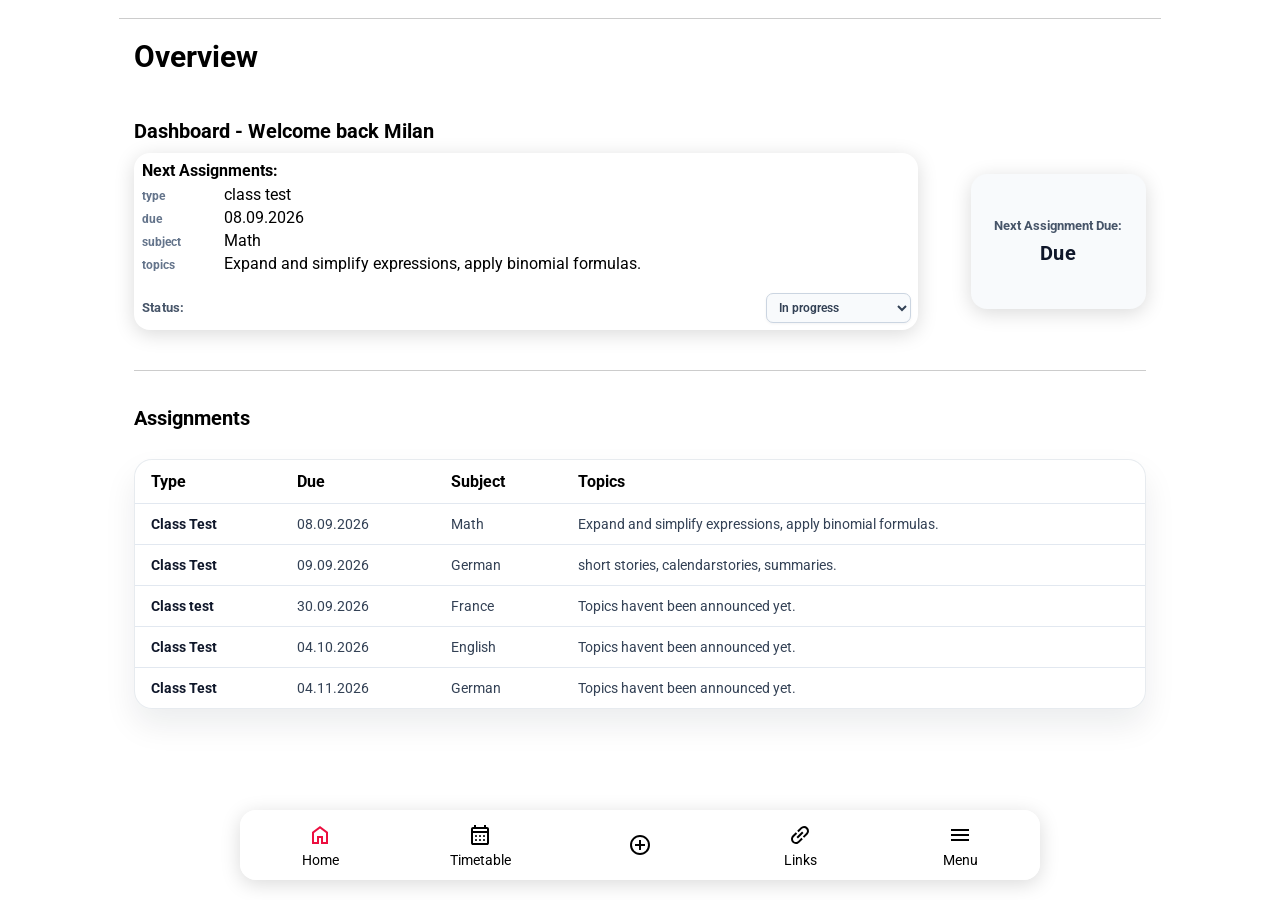
<file: index.html>
<!DOCTYPE html>
<html lang="en">
<head>
    <meta charset="UTF-8">
    <meta name="viewport" content="width=device-width, initial-scale=1.0">
    <title>Document</title>
    <link href="https://fonts.googleapis.com/css2?family=Roboto:ital,wght@0,100..900;1,100..900&display=swap" rel="stylesheet">
    <link rel="stylesheet" href="assets/shared/nav.css">
    <link rel="stylesheet" href="assets/shared/shared.css">
    <link rel="stylesheet" href="assets/css/home.css">
    <link rel="stylesheet" href="assets/css/assignmenttimer.css">
</head>
<body>
    <nav class="navbar">
        <a href="/" class="nav-item active">
            <svg xmlns="http://www.w3.org/2000/svg" height="24px" viewBox="0 -960 960 960" width="24px" fill="#000000"><path d="M240-200h120v-240h240v240h120v-360L480-740 240-560v360Zm-80 80v-480l320-240 320 240v480H520v-240h-80v240H160Zm320-350Z"/></svg>
            <span>Home</span>
        </a>
        <a href="timetable/index.html" class="nav-item">
            <svg xmlns="http://www.w3.org/2000/svg" height="24px" viewBox="0 -960 960 960" width="24px" fill="#000000"><path d="M200-80q-33 0-56.5-23.5T120-160v-560q0-33 23.5-56.5T200-800h40v-80h80v80h320v-80h80v80h40q33 0 56.5 23.5T840-720v560q0 33-23.5 56.5T760-80H200Zm0-80h560v-400H200v400Zm0-480h560v-80H200v80Zm0 0v-80 80Zm280 240q-17 0-28.5-11.5T440-440q0-17 11.5-28.5T480-480q17 0 28.5 11.5T520-440q0 17-11.5 28.5T480-400Zm-188.5-11.5Q280-423 280-440t11.5-28.5Q303-480 320-480t28.5 11.5Q360-457 360-440t-11.5 28.5Q337-400 320-400t-28.5-11.5ZM640-400q-17 0-28.5-11.5T600-440q0-17 11.5-28.5T640-480q17 0 28.5 11.5T680-440q0 17-11.5 28.5T640-400ZM480-240q-17 0-28.5-11.5T440-280q0-17 11.5-28.5T480-320q17 0 28.5 11.5T520-280q0 17-11.5 28.5T480-240Zm-188.5-11.5Q280-263 280-280t11.5-28.5Q303-320 320-320t28.5 11.5Q360-297 360-280t-11.5 28.5Q337-240 320-240t-28.5-11.5ZM640-240q-17 0-28.5-11.5T600-280q0-17 11.5-28.5T640-320q17 0 28.5 11.5T680-280q0 17-11.5 28.5T640-240Z"/></svg>
            <span>Timetable</span>
        </a>
        <a href="add/index.html" class="nav-item-add">
            <svg xmlns="http://www.w3.org/2000/svg" height="24px" viewBox="0 -960 960 960" width="24px" fill="#000000"><path d="M440-280h80v-160h160v-80H520v-160h-80v160H280v80h160v160Zm40 200q-83 0-156-31.5T197-197q-54-54-85.5-127T80-480q0-83 31.5-156T197-763q54-54 127-85.5T480-880q83 0 156 31.5T763-763q54 54 85.5 127T880-480q0 83-31.5 156T763-197q-54 54-127 85.5T480-80Zm0-80q134 0 227-93t93-227q0-134-93-227t-227-93q-134 0-227 93t-93 227q0 134 93 227t227 93Zm0-320Z"/></svg>
        </a>
        <a href="links/index.html" class="nav-item">
            <svg xmlns="http://www.w3.org/2000/svg" height="24px" viewBox="0 -960 960 960" width="24px" fill="#000000"><path d="M318-120q-82 0-140-58t-58-140q0-40 15-76t43-64l134-133 56 56-134 134q-17 17-25.5 38.5T200-318q0 49 34.5 83.5T318-200q23 0 45-8.5t39-25.5l133-134 57 57-134 133q-28 28-64 43t-76 15Zm79-220-57-57 223-223 57 57-223 223Zm251-28-56-57 134-133q17-17 25-38t8-44q0-50-34-85t-84-35q-23 0-44.5 8.5T558-726L425-592l-57-56 134-134q28-28 64-43t76-15q82 0 139.5 58T839-641q0 39-14.5 75T782-502L648-368Z"/></svg>
            <span>Links</span>
        </a>
        <a href="menu/index.html" class="nav-item">
            <svg xmlns="http://www.w3.org/2000/svg" height="24px" viewBox="0 -960 960 960" width="24px" fill="#000000"><path d="M120-240v-80h720v80H120Zm0-200v-80h720v80H120Zm0-200v-80h720v80H120Z"/></svg>
            <span>Menu</span>
        </a>
    </nav>
    <section class="home">
        <div class="horizontalline-offset"></div>
        </div>
        <div class="container">
            <div class="hero">
                <span>Overview</span>
            </div>
            <div style="height: 20px"></div>
            <div class="hero-small">
                <span>Dashboard - Welcome back Milan</span>
            </div>
            <div class="dashboard">
                <div class="dashboard-card-large">
                    <span style="font-weight: bold;">Next Assignments:</span>
                    <div style="height: 5px"></div>
                    <div class="assignment">
                        <div class="assignment-row">
                            <span class="assignment-label">type</span>
                            <a class="type">class test</a>
                        </div>
                        <div class="assignment-row">
                            <span class="assignment-label">due</span>
                            <a class="duedate">08.09.2026</a>
                        </div>
                        <div class="assignment-row">
                            <span class="assignment-label">subject</span>
                            <a class="subject">Math</a>
                        </div>
                        <div class="assignment-row">
                            <span class="assignment-label">topics</span>
                            <a class="topics">Expand and simplify expressions, apply binomial formulas.</a>
                        </div>
                    </div>
                    <div style="height: 5px"></div>
                    <label class="status-control" for="assignment-status">
                        <span class="status-label">Status:</span>
                        <select id="assignment-status" name="assignment-status">
                            <option value="in-progress" selected>In progress</option>
                            <option value="not-started">Not started yet</option>
                            <option value="finished">Finished</option>
                        </select>
                    </label>
                </div>
                <div class="dashboard-card-small assignment-timer-card">
                    <span class="assignment-timer-label">Next Assignment Due:</span>
                    <span id="assignment-countdown" class="assignment-countdown" aria-live="polite">Calculating...</span>
                </div>
            </div>
            
            <div class="horizontalline"></div>
            <span class="hero-small">Assignments</span><br>
            <table class="assignment-table">
                <tr>
                    <th>Type</th>
                    <th>Due</th>
                    <th>Subject</th>
                    <th>Topics</th>
                </tr>
                <tr>
                    <td>Class Test</td>
                    <td>08.09.2026</td>
                    <td>Math</td>
                    <td>Expand and simplify expressions, apply binomial formulas.</td>
                </tr>
                <tr>
                    <td>Class Test</td>
                    <td>09.09.2026</td>
                    <td>German</td>
                    <td>short stories, calendarstories, summaries.</td>
                </tr>
                <tr>
                    <td>Class test</td>
                    <td>30.09.2026</td>
                    <td>France</td>
                    <td>Topics havent been announced yet.</td>
                </tr>
                <tr>
                    <td>Class Test</td>
                    <td>04.10.2026</td>
                    <td>English</td>
                    <td>Topics havent been announced yet.</td>
                </tr>
                <tr>
                    <td>Class Test</td>
                    <td>04.11.2026</td>
                    <td>German</td>
                    <td>Topics havent been announced yet.</td>
                </tr>
            </table>
        </div>
        
    </section>
    <script src="assets/js/status.js"></script>
    <script src="assets/js/assignmenttimer.js"></script>
</body>
</html>
</file>
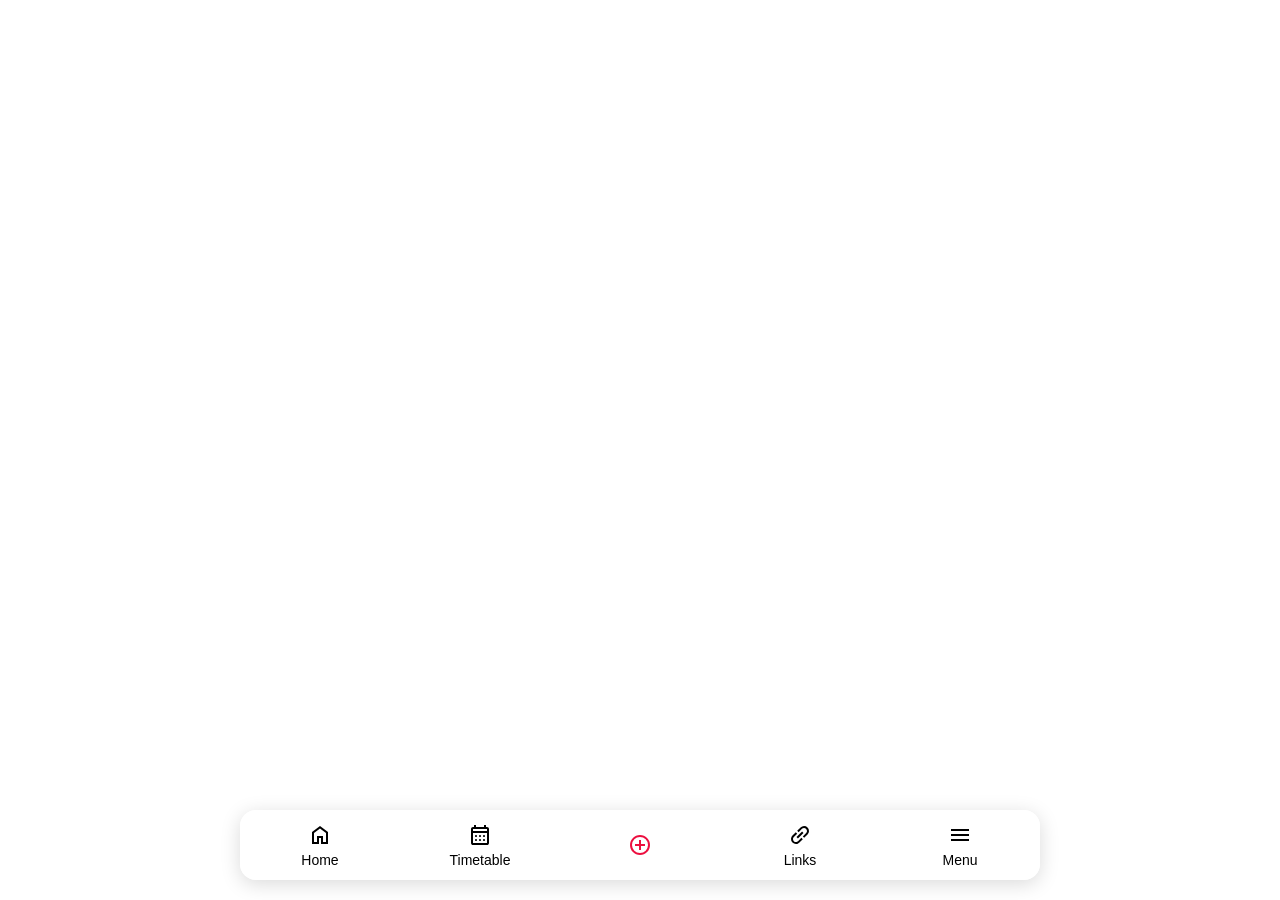
<file: add/index.html>
<!DOCTYPE html>
<html lang="en">
<head>
    <meta charset="UTF-8">
    <meta name="viewport" content="width=device-width, initial-scale=1.0">
    <title>Document</title>
    <link rel="stylesheet" href="../assets/shared/nav.css">
    <link rel="stylesheet" href="../assets/shared/shared.css">
    <link rel="stylesheet" href="../assets/css/home.css">
</head>
<body>
    <nav class="navbar">
        <a href="../" class="nav-item">
            <svg xmlns="http://www.w3.org/2000/svg" height="24px" viewBox="0 -960 960 960" width="24px" fill="#000000"><path d="M240-200h120v-240h240v240h120v-360L480-740 240-560v360Zm-80 80v-480l320-240 320 240v480H520v-240h-80v240H160Zm320-350Z"/></svg>
            <span>Home</span>
        </a>
        <a href="../timetable/index.html" class="nav-item">
            <svg xmlns="http://www.w3.org/2000/svg" height="24px" viewBox="0 -960 960 960" width="24px" fill="#000000"><path d="M200-80q-33 0-56.5-23.5T120-160v-560q0-33 23.5-56.5T200-800h40v-80h80v80h320v-80h80v80h40q33 0 56.5 23.5T840-720v560q0 33-23.5 56.5T760-80H200Zm0-80h560v-400H200v400Zm0-480h560v-80H200v80Zm0 0v-80 80Zm280 240q-17 0-28.5-11.5T440-440q0-17 11.5-28.5T480-480q17 0 28.5 11.5T520-440q0 17-11.5 28.5T480-400Zm-188.5-11.5Q280-423 280-440t11.5-28.5Q303-480 320-480t28.5 11.5Q360-457 360-440t-11.5 28.5Q337-400 320-400t-28.5-11.5ZM640-400q-17 0-28.5-11.5T600-440q0-17 11.5-28.5T640-480q17 0 28.5 11.5T680-440q0 17-11.5 28.5T640-400ZM480-240q-17 0-28.5-11.5T440-280q0-17 11.5-28.5T480-320q17 0 28.5 11.5T520-280q0 17-11.5 28.5T480-240Zm-188.5-11.5Q280-263 280-280t11.5-28.5Q303-320 320-320t28.5 11.5Q360-297 360-280t-11.5 28.5Q337-240 320-240t-28.5-11.5ZM640-240q-17 0-28.5-11.5T600-280q0-17 11.5-28.5T640-320q17 0 28.5 11.5T680-280q0 17-11.5 28.5T640-240Z"/></svg>
            <span class="text-break">Timetable</span>
        </a>
        <a href="../add/index.html" class="nav-item-add active">
            <svg xmlns="http://www.w3.org/2000/svg" height="24px" viewBox="0 -960 960 960" width="24px" fill="#000000"><path d="M440-280h80v-160h160v-80H520v-160h-80v160H280v80h160v160Zm40 200q-83 0-156-31.5T197-197q-54-54-85.5-127T80-480q0-83 31.5-156T197-763q54-54 127-85.5T480-880q83 0 156 31.5T763-763q54 54 85.5 127T880-480q0 83-31.5 156T763-197q-54 54-127 85.5T480-80Zm0-80q134 0 227-93t93-227q0-134-93-227t-227-93q-134 0-227 93t-93 227q0 134 93 227t227 93Zm0-320Z"/></svg>
        </a>
        <a href="../links/index.html" class="nav-item">
            <svg xmlns="http://www.w3.org/2000/svg" height="24px" viewBox="0 -960 960 960" width="24px" fill="#000000"><path d="M318-120q-82 0-140-58t-58-140q0-40 15-76t43-64l134-133 56 56-134 134q-17 17-25.5 38.5T200-318q0 49 34.5 83.5T318-200q23 0 45-8.5t39-25.5l133-134 57 57-134 133q-28 28-64 43t-76 15Zm79-220-57-57 223-223 57 57-223 223Zm251-28-56-57 134-133q17-17 25-38t8-44q0-50-34-85t-84-35q-23 0-44.5 8.5T558-726L425-592l-57-56 134-134q28-28 64-43t76-15q82 0 139.5 58T839-641q0 39-14.5 75T782-502L648-368Z"/></svg>
            <span>Links</span>
        </a>
        <a href="../menu/index.html" class="nav-item">
            <svg xmlns="http://www.w3.org/2000/svg" height="24px" viewBox="0 -960 960 960" width="24px" fill="#000000"><path d="M120-240v-80h720v80H120Zm0-200v-80h720v80H120Zm0-200v-80h720v80H120Z"/></svg>
            <span>Menu</span>
        </a>
    </nav>
</body>
</html>
</file>
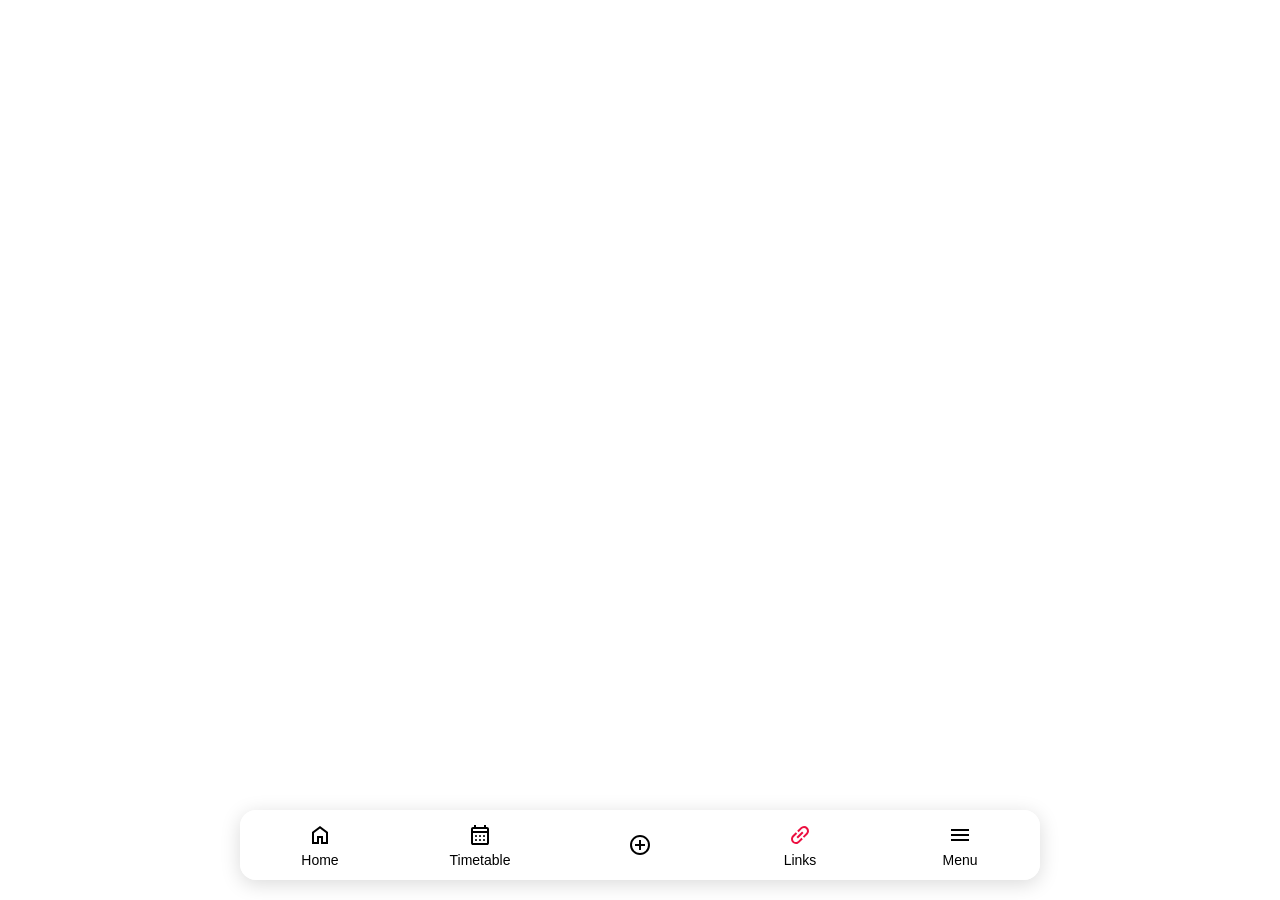
<file: links/index.html>
<!DOCTYPE html>
<html lang="en">
<head>
    <meta charset="UTF-8">
    <meta name="viewport" content="width=device-width, initial-scale=1.0">
    <title>Document</title>
    <link rel="stylesheet" href="../assets/shared/nav.css">
    <link rel="stylesheet" href="../assets/shared/shared.css">
    <link rel="stylesheet" href="../assets/css/home.css">
</head>
<body>
    <nav class="navbar">
        <a href="../" class="nav-item">
            <svg xmlns="http://www.w3.org/2000/svg" height="24px" viewBox="0 -960 960 960" width="24px" fill="#000000"><path d="M240-200h120v-240h240v240h120v-360L480-740 240-560v360Zm-80 80v-480l320-240 320 240v480H520v-240h-80v240H160Zm320-350Z"/></svg>
            <span>Home</span>
        </a>
        <a href="../timetable/index.html" class="nav-item">
            <svg xmlns="http://www.w3.org/2000/svg" height="24px" viewBox="0 -960 960 960" width="24px" fill="#000000"><path d="M200-80q-33 0-56.5-23.5T120-160v-560q0-33 23.5-56.5T200-800h40v-80h80v80h320v-80h80v80h40q33 0 56.5 23.5T840-720v560q0 33-23.5 56.5T760-80H200Zm0-80h560v-400H200v400Zm0-480h560v-80H200v80Zm0 0v-80 80Zm280 240q-17 0-28.5-11.5T440-440q0-17 11.5-28.5T480-480q17 0 28.5 11.5T520-440q0 17-11.5 28.5T480-400Zm-188.5-11.5Q280-423 280-440t11.5-28.5Q303-480 320-480t28.5 11.5Q360-457 360-440t-11.5 28.5Q337-400 320-400t-28.5-11.5ZM640-400q-17 0-28.5-11.5T600-440q0-17 11.5-28.5T640-480q17 0 28.5 11.5T680-440q0 17-11.5 28.5T640-400ZM480-240q-17 0-28.5-11.5T440-280q0-17 11.5-28.5T480-320q17 0 28.5 11.5T520-280q0 17-11.5 28.5T480-240Zm-188.5-11.5Q280-263 280-280t11.5-28.5Q303-320 320-320t28.5 11.5Q360-297 360-280t-11.5 28.5Q337-240 320-240t-28.5-11.5ZM640-240q-17 0-28.5-11.5T600-280q0-17 11.5-28.5T640-320q17 0 28.5 11.5T680-280q0 17-11.5 28.5T640-240Z"/></svg>
            <span>Timetable</span>
        </a>
        <a href="../add/index.html" class="nav-item-add">
            <svg xmlns="http://www.w3.org/2000/svg" height="24px" viewBox="0 -960 960 960" width="24px" fill="#000000"><path d="M440-280h80v-160h160v-80H520v-160h-80v160H280v80h160v160Zm40 200q-83 0-156-31.5T197-197q-54-54-85.5-127T80-480q0-83 31.5-156T197-763q54-54 127-85.5T480-880q83 0 156 31.5T763-763q54 54 85.5 127T880-480q0 83-31.5 156T763-197q-54 54-127 85.5T480-80Zm0-80q134 0 227-93t93-227q0-134-93-227t-227-93q-134 0-227 93t-93 227q0 134 93 227t227 93Zm0-320Z"/></svg>
        </a>
        <a href="../links/index.html" class="nav-item active">
            <svg xmlns="http://www.w3.org/2000/svg" height="24px" viewBox="0 -960 960 960" width="24px" fill="#000000"><path d="M318-120q-82 0-140-58t-58-140q0-40 15-76t43-64l134-133 56 56-134 134q-17 17-25.5 38.5T200-318q0 49 34.5 83.5T318-200q23 0 45-8.5t39-25.5l133-134 57 57-134 133q-28 28-64 43t-76 15Zm79-220-57-57 223-223 57 57-223 223Zm251-28-56-57 134-133q17-17 25-38t8-44q0-50-34-85t-84-35q-23 0-44.5 8.5T558-726L425-592l-57-56 134-134q28-28 64-43t76-15q82 0 139.5 58T839-641q0 39-14.5 75T782-502L648-368Z"/></svg>
            <span>Links</span>
        </a>
        <a href="../menu/index.html" class="nav-item">
            <svg xmlns="http://www.w3.org/2000/svg" height="24px" viewBox="0 -960 960 960" width="24px" fill="#000000"><path d="M120-240v-80h720v80H120Zm0-200v-80h720v80H120Zm0-200v-80h720v80H120Z"/></svg>
            <span>Menu</span>
        </a>
    </nav>
</body>
</html>
</file>
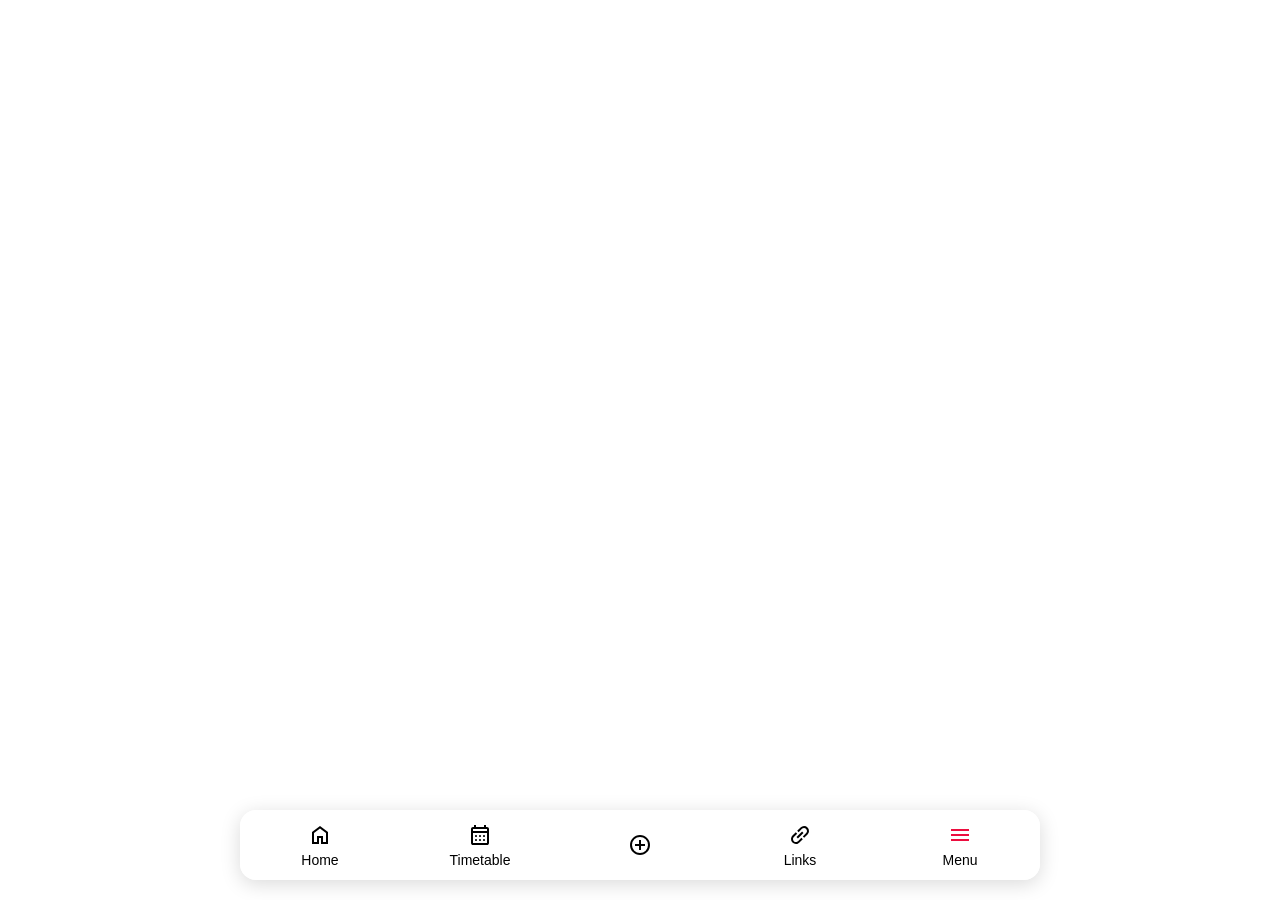
<file: menu/index.html>
<!DOCTYPE html>
<html lang="en">
<head>
    <meta charset="UTF-8">
    <meta name="viewport" content="width=device-width, initial-scale=1.0">
    <title>Document</title>
    <link rel="stylesheet" href="../assets/shared/nav.css">
    <link rel="stylesheet" href="../assets/shared/shared.css">
    <link rel="stylesheet" href="../assets/css/home.css">
</head>
<body>
    <nav class="navbar">
        <a href="../" class="nav-item">
            <svg xmlns="http://www.w3.org/2000/svg" height="24px" viewBox="0 -960 960 960" width="24px" fill="#000000"><path d="M240-200h120v-240h240v240h120v-360L480-740 240-560v360Zm-80 80v-480l320-240 320 240v480H520v-240h-80v240H160Zm320-350Z"/></svg>
            <span>Home</span>
        </a>
        <a href="../timetable/index.html" class="nav-item">
            <svg xmlns="http://www.w3.org/2000/svg" height="24px" viewBox="0 -960 960 960" width="24px" fill="#000000"><path d="M200-80q-33 0-56.5-23.5T120-160v-560q0-33 23.5-56.5T200-800h40v-80h80v80h320v-80h80v80h40q33 0 56.5 23.5T840-720v560q0 33-23.5 56.5T760-80H200Zm0-80h560v-400H200v400Zm0-480h560v-80H200v80Zm0 0v-80 80Zm280 240q-17 0-28.5-11.5T440-440q0-17 11.5-28.5T480-480q17 0 28.5 11.5T520-440q0 17-11.5 28.5T480-400Zm-188.5-11.5Q280-423 280-440t11.5-28.5Q303-480 320-480t28.5 11.5Q360-457 360-440t-11.5 28.5Q337-400 320-400t-28.5-11.5ZM640-400q-17 0-28.5-11.5T600-440q0-17 11.5-28.5T640-480q17 0 28.5 11.5T680-440q0 17-11.5 28.5T640-400ZM480-240q-17 0-28.5-11.5T440-280q0-17 11.5-28.5T480-320q17 0 28.5 11.5T520-280q0 17-11.5 28.5T480-240Zm-188.5-11.5Q280-263 280-280t11.5-28.5Q303-320 320-320t28.5 11.5Q360-297 360-280t-11.5 28.5Q337-240 320-240t-28.5-11.5ZM640-240q-17 0-28.5-11.5T600-280q0-17 11.5-28.5T640-320q17 0 28.5 11.5T680-280q0 17-11.5 28.5T640-240Z"/></svg>
            <span>Timetable</span>
        </a>
        <a href="../add/index.html" class="nav-item-add">
            <svg xmlns="http://www.w3.org/2000/svg" height="24px" viewBox="0 -960 960 960" width="24px" fill="#000000"><path d="M440-280h80v-160h160v-80H520v-160h-80v160H280v80h160v160Zm40 200q-83 0-156-31.5T197-197q-54-54-85.5-127T80-480q0-83 31.5-156T197-763q54-54 127-85.5T480-880q83 0 156 31.5T763-763q54 54 85.5 127T880-480q0 83-31.5 156T763-197q-54 54-127 85.5T480-80Zm0-80q134 0 227-93t93-227q0-134-93-227t-227-93q-134 0-227 93t-93 227q0 134 93 227t227 93Zm0-320Z"/></svg>
        </a>
        <a href="../links/index.html" class="nav-item">
            <svg xmlns="http://www.w3.org/2000/svg" height="24px" viewBox="0 -960 960 960" width="24px" fill="#000000"><path d="M318-120q-82 0-140-58t-58-140q0-40 15-76t43-64l134-133 56 56-134 134q-17 17-25.5 38.5T200-318q0 49 34.5 83.5T318-200q23 0 45-8.5t39-25.5l133-134 57 57-134 133q-28 28-64 43t-76 15Zm79-220-57-57 223-223 57 57-223 223Zm251-28-56-57 134-133q17-17 25-38t8-44q0-50-34-85t-84-35q-23 0-44.5 8.5T558-726L425-592l-57-56 134-134q28-28 64-43t76-15q82 0 139.5 58T839-641q0 39-14.5 75T782-502L648-368Z"/></svg>
            <span>Links</span>
        </a>
        <a href="../menu/index.html" class="nav-item active"> 
            <svg xmlns="http://www.w3.org/2000/svg" height="24px" viewBox="0 -960 960 960" width="24px" fill="#000000"><path d="M120-240v-80h720v80H120Zm0-200v-80h720v80H120Zm0-200v-80h720v80H120Z"/></svg>
            <span>Menu</span>
        </a>
    </nav>
</body>
</html>
</file>
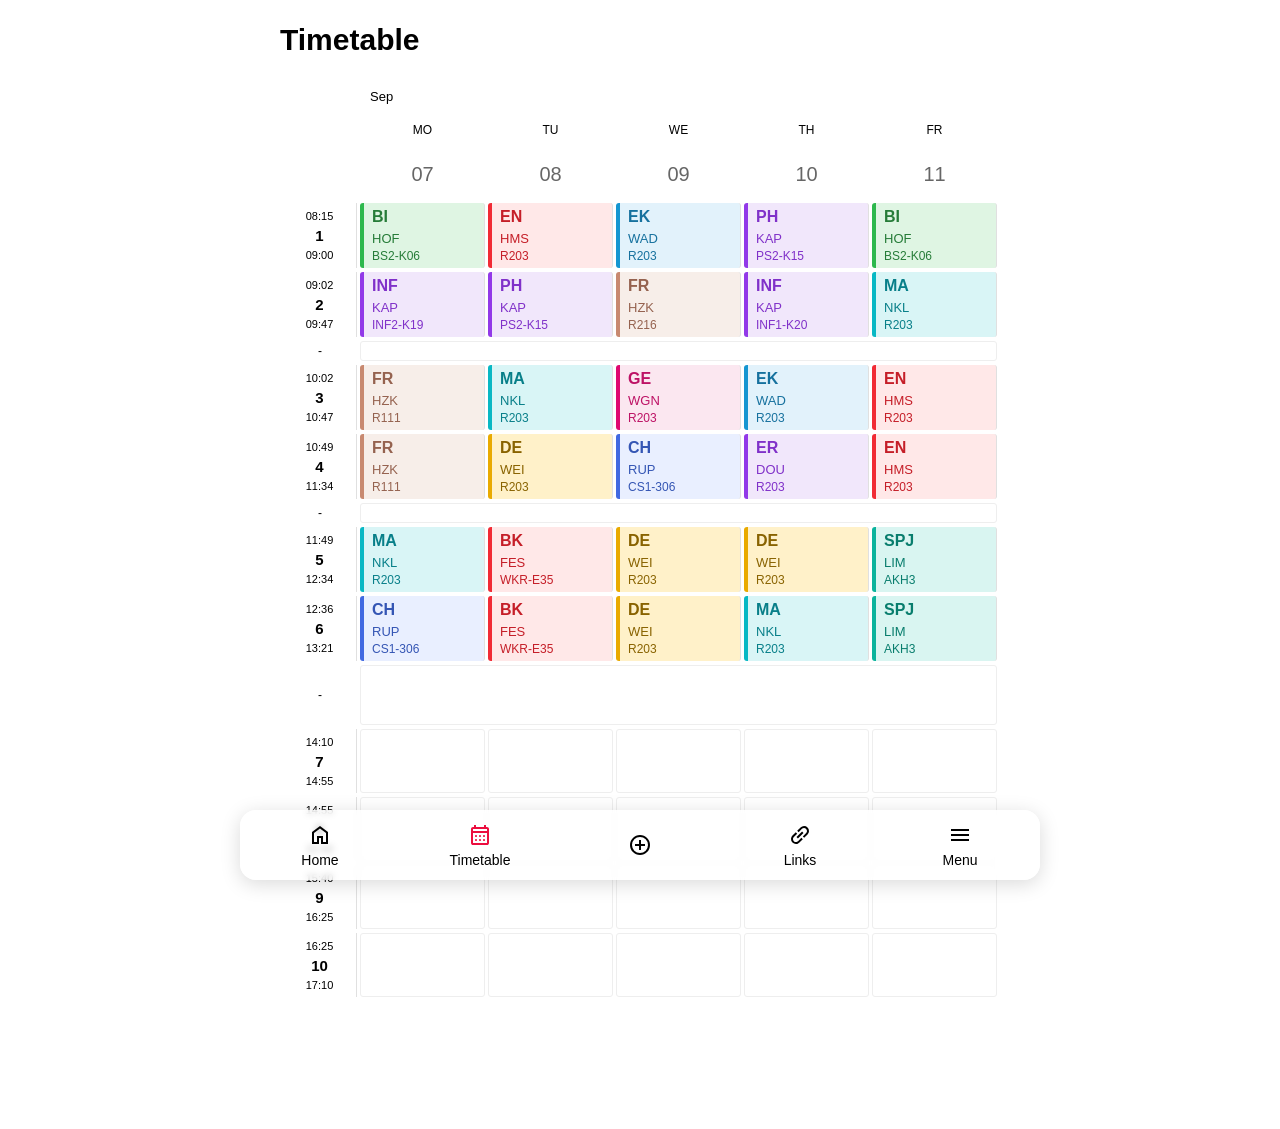
<file: timetable/index.html>
<!DOCTYPE html>
<html lang="en">
<head>
    <meta charset="UTF-8">
    <meta name="viewport" content="width=device-width, initial-scale=1.0">
    <title>Document</title>
    <link rel="stylesheet" href="../assets/shared/nav.css">
    <link rel="stylesheet" href="../assets/shared/shared.css">
    <link rel="stylesheet" href="../assets/css/timetable.css">
</head>
<body>
    <nav class="navbar">
        <a href="../" class="nav-item">
            <svg xmlns="http://www.w3.org/2000/svg" height="24px" viewBox="0 -960 960 960" width="24px" fill="#000000"><path d="M240-200h120v-240h240v240h120v-360L480-740 240-560v360Zm-80 80v-480l320-240 320 240v480H520v-240h-80v240H160Zm320-350Z"/></svg>
            <span>Home</span>
        </a>
        <a href="../timetable/index.html" class="nav-item active">
            <svg xmlns="http://www.w3.org/2000/svg" height="24px" viewBox="0 -960 960 960" width="24px" fill="#000000"><path d="M200-80q-33 0-56.5-23.5T120-160v-560q0-33 23.5-56.5T200-800h40v-80h80v80h320v-80h80v80h40q33 0 56.5 23.5T840-720v560q0 33-23.5 56.5T760-80H200Zm0-80h560v-400H200v400Zm0-480h560v-80H200v80Zm0 0v-80 80Zm280 240q-17 0-28.5-11.5T440-440q0-17 11.5-28.5T480-480q17 0 28.5 11.5T520-440q0 17-11.5 28.5T480-400Zm-188.5-11.5Q280-423 280-440t11.5-28.5Q303-480 320-480t28.5 11.5Q360-457 360-440t-11.5 28.5Q337-400 320-400t-28.5-11.5ZM640-400q-17 0-28.5-11.5T600-440q0-17 11.5-28.5T640-480q17 0 28.5 11.5T680-440q0 17-11.5 28.5T640-400ZM480-240q-17 0-28.5-11.5T440-280q0-17 11.5-28.5T480-320q17 0 28.5 11.5T520-280q0 17-11.5 28.5T480-240Zm-188.5-11.5Q280-263 280-280t11.5-28.5Q303-320 320-320t28.5 11.5Q360-297 360-280t-11.5 28.5Q337-240 320-240t-28.5-11.5ZM640-240q-17 0-28.5-11.5T600-280q0-17 11.5-28.5T640-320q17 0 28.5 11.5T680-280q0 17-11.5 28.5T640-240Z"/></svg>
            <span>Timetable</span>
        </a>
        <a href="../add/index.html" class="nav-item-add">
            <svg xmlns="http://www.w3.org/2000/svg" height="24px" viewBox="0 -960 960 960" width="24px" fill="#000000"><path d="M440-280h80v-160h160v-80H520v-160h-80v160H280v80h160v160Zm40 200q-83 0-156-31.5T197-197q-54-54-85.5-127T80-480q0-83 31.5-156T197-763q54-54 127-85.5T480-880q83 0 156 31.5T763-763q54 54 85.5 127T880-480q0 83-31.5 156T763-197q-54 54-127 85.5T480-80Zm0-80q134 0 227-93t93-227q0-134-93-227t-227-93q-134 0-227 93t-93 227q0 134 93 227t227 93Zm0-320Z"/></svg>
        </a>
        <a href="../links/index.html" class="nav-item">
            <svg xmlns="http://www.w3.org/2000/svg" height="24px" viewBox="0 -960 960 960" width="24px" fill="#000000"><path d="M318-120q-82 0-140-58t-58-140q0-40 15-76t43-64l134-133 56 56-134 134q-17 17-25.5 38.5T200-318q0 49 34.5 83.5T318-200q23 0 45-8.5t39-25.5l133-134 57 57-134 133q-28 28-64 43t-76 15Zm79-220-57-57 223-223 57 57-223 223Zm251-28-56-57 134-133q17-17 25-38t8-44q0-50-34-85t-84-35q-23 0-44.5 8.5T558-726L425-592l-57-56 134-134q28-28 64-43t76-15q82 0 139.5 58T839-641q0 39-14.5 75T782-502L648-368Z"/></svg>
            <span>Links</span>
        </a>
        <a href="../menu/index.html" class="nav-item">
            <svg xmlns="http://www.w3.org/2000/svg" height="24px" viewBox="0 -960 960 960" width="24px" fill="#000000"><path d="M120-240v-80h720v80H120Zm0-200v-80h720v80H120Zm0-200v-80h720v80H120Z"/></svg>
            <span>Menu</span>
        </a>
    </nav>
    <section class="timetable">
        <div class="container">
            <div class="hero">
                <span>Timetable</span>
            </div>
            <div class="timetable-scroll">
                <table class="timetable-table">
                    <colgroup>
                        <col class="time-column">
                        <col span="5" class="day-column">
                    </colgroup>
                    <thead>
                        <tr class="month-row">
                            <th></th>
                            <th colspan="5">Sep</th>
                        </tr>
                        <tr class="day-row">
                            <th></th>
                            <th>MO</th>
                            <th>TU</th>
                            <th>WE</th>
                            <th>TH</th>
                            <th>FR</th>
                        </tr>
                        <tr class="date-row">
                            <th></th>
                            <th>07</th>
                            <th>08</th>
                            <th>09</th>
                            <th>10</th>
                            <th>11</th>
                        </tr>
                    </thead>
                    <tbody>
                        <tr>
                            <th class="time"><span>08:15</span><strong>1</strong><span>09:00</span></th>
                            <td class="subject-bi"><strong>BI</strong><span>HOF</span><small>BS2-K06</small></td>
                            <td class="subject-en"><strong>EN</strong><span>HMS</span><small>R203</small></td>
                            <td class="subject-ek"><strong>EK</strong><span>WAD</span><small>R203</small></td>
                            <td class="subject-ph"><strong>PH</strong><span>KAP</span><small>PS2-K15</small></td>
                            <td class="subject-bi"><strong>BI</strong><span>HOF</span><small>BS2-K06</small></td>
                        </tr>
                        <tr>
                            <th class="time"><span>09:02</span><strong>2</strong><span>09:47</span></th>
                            <td class="subject-inf"><strong>INF</strong><span>KAP</span><small>INF2-K19</small></td>
                            <td class="subject-ph"><strong>PH</strong><span>KAP</span><small>PS2-K15</small></td>
                            <td class="subject-fr"><strong>FR</strong><span>HZK</span><small>R216</small></td>
                            <td class="subject-inf"><strong>INF</strong><span>KAP</span><small>INF1-K20</small></td>
                            <td class="subject-ma"><strong>MA</strong><span>NKL</span><small>R203</small></td>
                        </tr>
                        <tr class="break-row">
                            <th>-</th>
                            <td colspan="5"></td>
                        </tr>
                        <tr>
                            <th class="time"><span>10:02</span><strong>3</strong><span>10:47</span></th>
                            <td class="subject-fr"><strong>FR</strong><span>HZK</span><small>R111</small></td>
                            <td class="subject-ma"><strong>MA</strong><span>NKL</span><small>R203</small></td>
                            <td class="subject-ge"><strong>GE</strong><span>WGN</span><small>R203</small></td>
                            <td class="subject-ek"><strong>EK</strong><span>WAD</span><small>R203</small></td>
                            <td class="subject-en"><strong>EN</strong><span>HMS</span><small>R203</small></td>
                        </tr>
                        <tr>
                            <th class="time"><span>10:49</span><strong>4</strong><span>11:34</span></th>
                            <td class="subject-fr"><strong>FR</strong><span>HZK</span><small>R111</small></td>
                            <td class="subject-de"><strong>DE</strong><span>WEI</span><small>R203</small></td>
                            <td class="subject-ch"><strong>CH</strong><span>RUP</span><small>CS1-306</small></td>
                            <td class="subject-er"><strong>ER</strong><span>DOU</span><small>R203</small></td>
                            <td class="subject-en"><strong>EN</strong><span>HMS</span><small>R203</small></td>
                        </tr>
                        <tr class="break-row">
                            <th>-</th>
                            <td colspan="5"></td>
                        </tr>
                        <tr>
                            <th class="time"><span>11:49</span><strong>5</strong><span>12:34</span></th>
                            <td class="subject-ma"><strong>MA</strong><span>NKL</span><small>R203</small></td>
                            <td class="subject-bk"><strong>BK</strong><span>FES</span><small>WKR-E35</small></td>
                            <td class="subject-de"><strong>DE</strong><span>WEI</span><small>R203</small></td>
                            <td class="subject-de"><strong>DE</strong><span>WEI</span><small>R203</small></td>
                            <td class="subject-spj"><strong>SPJ</strong><span>LIM</span><small>AKH3</small></td>
                        </tr>
                        <tr>
                            <th class="time"><span>12:36</span><strong>6</strong><span>13:21</span></th>
                            <td class="subject-ch"><strong>CH</strong><span>RUP</span><small>CS1-306</small></td>
                            <td class="subject-bk"><strong>BK</strong><span>FES</span><small>WKR-E35</small></td>
                            <td class="subject-de"><strong>DE</strong><span>WEI</span><small>R203</small></td>
                            <td class="subject-ma"><strong>MA</strong><span>NKL</span><small>R203</small></td>
                            <td class="subject-spj"><strong>SPJ</strong><span>LIM</span><small>AKH3</small></td>
                        </tr>
                        <tr class="break-row">
                            <th>-</th>
                            <td style="height: 48px;" colspan="5"></td>
                        </tr>
                        <tr>
                            <th class="time"><span>14:10</span><strong>7</strong><span>14:55</span></th>
                            <td></td>
                            <td></td>
                            <td></td>
                            <td></td>
                            <td></td>
                        </tr>
                        <tr>
                            <th class="time"><span>14:55</span><strong>8</strong><span>15:40</span></th>
                            <td></td>
                            <td></td>
                            <td></td>
                            <td></td>
                            <td></td>
                        </tr>
                        <tr>
                            <th class="time"><span>15:40</span><strong>9</strong><span>16:25</span></th>
                            <td></td>
                            <td></td>
                            <td></td>
                            <td></td>
                            <td></td>
                        </tr>
                        <tr>
                            <th class="time"><span>16:25</span><strong>10</strong><span>17:10</span></th>
                            <td></td>
                            <td></td>
                            <td></td>
                            <td></td>
                            <td></td>
                        </tr>
                    </tbody>
                </table>
            </div>
        </div>
    </section>
</body> 
</html>
</file>
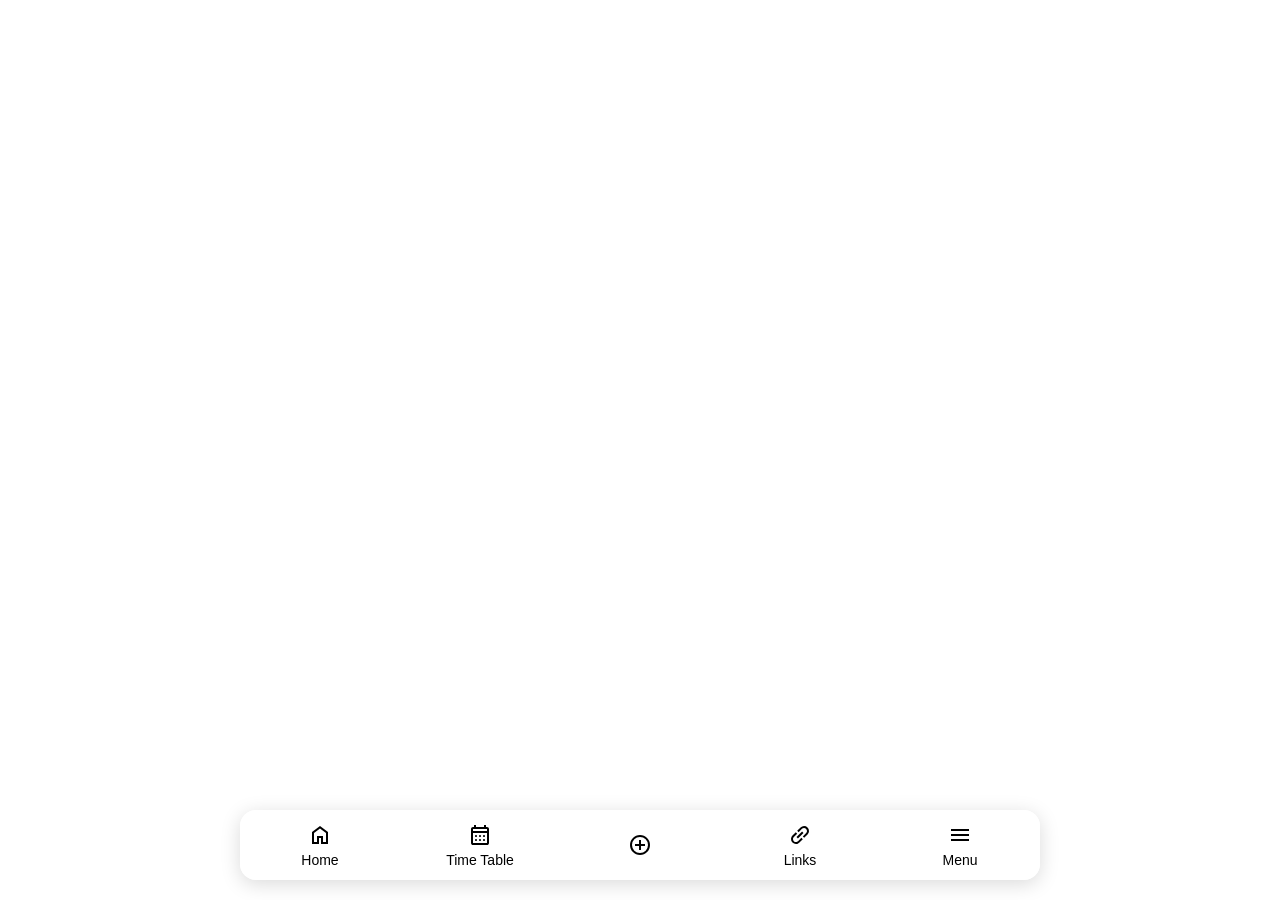
<file: template.html>
<!DOCTYPE html>
<html lang="en">
<head>
    <meta charset="UTF-8">
    <meta name="viewport" content="width=device-width, initial-scale=1.0">
    <title>Document</title>
    <link rel="stylesheet" href="../assets/shared/nav.css">
    <link rel="stylesheet" href="../assets/shared/shared.css">
    <link rel="stylesheet" href="../assets/css/home.css">
</head>
<body>
    <nav class="navbar">
        <a href="/" class="nav-item">
            <svg xmlns="http://www.w3.org/2000/svg" height="24px" viewBox="0 -960 960 960" width="24px" fill="#000000"><path d="M240-200h120v-240h240v240h120v-360L480-740 240-560v360Zm-80 80v-480l320-240 320 240v480H520v-240h-80v240H160Zm320-350Z"/></svg>
            <span>Home</span>
        </a>
        <a href="timetable/index.html" class="nav-item">
            <svg xmlns="http://www.w3.org/2000/svg" height="24px" viewBox="0 -960 960 960" width="24px" fill="#000000"><path d="M200-80q-33 0-56.5-23.5T120-160v-560q0-33 23.5-56.5T200-800h40v-80h80v80h320v-80h80v80h40q33 0 56.5 23.5T840-720v560q0 33-23.5 56.5T760-80H200Zm0-80h560v-400H200v400Zm0-480h560v-80H200v80Zm0 0v-80 80Zm280 240q-17 0-28.5-11.5T440-440q0-17 11.5-28.5T480-480q17 0 28.5 11.5T520-440q0 17-11.5 28.5T480-400Zm-188.5-11.5Q280-423 280-440t11.5-28.5Q303-480 320-480t28.5 11.5Q360-457 360-440t-11.5 28.5Q337-400 320-400t-28.5-11.5ZM640-400q-17 0-28.5-11.5T600-440q0-17 11.5-28.5T640-480q17 0 28.5 11.5T680-440q0 17-11.5 28.5T640-400ZM480-240q-17 0-28.5-11.5T440-280q0-17 11.5-28.5T480-320q17 0 28.5 11.5T520-280q0 17-11.5 28.5T480-240Zm-188.5-11.5Q280-263 280-280t11.5-28.5Q303-320 320-320t28.5 11.5Q360-297 360-280t-11.5 28.5Q337-240 320-240t-28.5-11.5ZM640-240q-17 0-28.5-11.5T600-280q0-17 11.5-28.5T640-320q17 0 28.5 11.5T680-280q0 17-11.5 28.5T640-240Z"/></svg>
            <span>Time Table</span>
        </a>
        <a href="add/index.html" class="nav-item-add">
            <svg xmlns="http://www.w3.org/2000/svg" height="24px" viewBox="0 -960 960 960" width="24px" fill="#000000"><path d="M440-280h80v-160h160v-80H520v-160h-80v160H280v80h160v160Zm40 200q-83 0-156-31.5T197-197q-54-54-85.5-127T80-480q0-83 31.5-156T197-763q54-54 127-85.5T480-880q83 0 156 31.5T763-763q54 54 85.5 127T880-480q0 83-31.5 156T763-197q-54 54-127 85.5T480-80Zm0-80q134 0 227-93t93-227q0-134-93-227t-227-93q-134 0-227 93t-93 227q0 134 93 227t227 93Zm0-320Z"/></svg>
        </a>
        <a href="links/index.html" class="nav-item">
            <svg xmlns="http://www.w3.org/2000/svg" height="24px" viewBox="0 -960 960 960" width="24px" fill="#000000"><path d="M318-120q-82 0-140-58t-58-140q0-40 15-76t43-64l134-133 56 56-134 134q-17 17-25.5 38.5T200-318q0 49 34.5 83.5T318-200q23 0 45-8.5t39-25.5l133-134 57 57-134 133q-28 28-64 43t-76 15Zm79-220-57-57 223-223 57 57-223 223Zm251-28-56-57 134-133q17-17 25-38t8-44q0-50-34-85t-84-35q-23 0-44.5 8.5T558-726L425-592l-57-56 134-134q28-28 64-43t76-15q82 0 139.5 58T839-641q0 39-14.5 75T782-502L648-368Z"/></svg>
            <span>Links</span>
        </a>
        <a href="menu/index.html" class="nav-item">
            <svg xmlns="http://www.w3.org/2000/svg" height="24px" viewBox="0 -960 960 960" width="24px" fill="#000000"><path d="M120-240v-80h720v80H120Zm0-200v-80h720v80H120Zm0-200v-80h720v80H120Z"/></svg>
            <span>Menu</span>
        </a>
    </nav>
</body>
</html>
</file>
<file: assets/shared/nav.css>
.navbar {
    position: fixed;
    bottom: 0;
    left: 0;
    height: 70px;
    width: 800px;
    display: flex;
    justify-content: space-around;
    align-items: center;
    bottom: 20px;
    border-radius: 16px;
    box-shadow: 0 4px 20px rgba(0,0,0,0.15);
    background-color: rgba(255, 255, 255, 0.74);
    backdrop-filter: blur(3px);
    left: 50%;
    transform: translateX(-50%);
}

.nav-item {
    padding-top: 5px;
    height: 70%;
    width: 10%;
    border-radius: 10px;
    display: flex;
    flex-direction: column;
    align-items: center;
    text-decoration: none;
    color: #000;
    font-size: 14px;
}

.nav-item-add {
    display: flex;
    justify-content: center;
    align-items: center;
    height: 70%;
    width: 10%;
    border-radius: 10px;
}

.nav-item.active svg, .nav-item-add.active svg, .nav-item.active span {
    fill: #ec0e3f;
}

.nav-item-add:hover {
    background-color: #f0f0f0;
}

.nav-item:hover{
    background-color: #f0f0f0;
}

.nav-item svg {
    padding-bottom: 5px;
    flex-shrink: 0;
}

.nav-item a {
    text-decoration: none;
    color: #000;
    font-size: 14px;
}


.nav-item a:hover {
    text-decoration: underline;
}

.text-break {
    white-space: nowrap;
    word-break: normal;
    overflow-wrap: normal;
}
@media (max-width: 830px) {
    .navbar {
        position: fixed;
        bottom: 0;
        left: 0;
        height: 70px;
        width: 95%;
        display: flex;
        justify-content: space-around;
        align-items: center;
        bottom: 15px;
        border-radius: 16px;
        box-shadow: 0 4px 20px rgba(0,0,0,0.15);
        left: 50%;
        transform: translateX(-50%);
    }

    .nav-item {
        padding-top: 5px;
        height: 70%;
        width: 20%;
        border-radius: 10px;
        display: flex;
        flex-direction: column;
        align-items: center;
        text-decoration: none;
        color: #000;
        padding-bottom: 5px;
    }


    .nav-item-add.active {
        width: 20%;
    }
}
</file>
<file: assets/shared/shared.css>
body {
    font-family: "Roboto", sans-serif;
}

.horizontalline-offset {
    width: 47.5%;
    height: 1px;
    background-color: #ccc;
    margin-top: 10px;
    margin-bottom: 5px;
}

.horizontalline {
    width: 100%;
    height: 1px;
    background-color: #ccc;
    margin-top: 40px;
    margin-bottom: 20px;
}

@media (max-width: 1300px) {
    .horizontalline-offset {
    width: 82.5%;
}
}

@media (max-width: 830px) {
    .horizontalline-offset {
    width: 95%;
}
}
</file>
<file: assets/css/home.css>
.home  {
    display: flex;
    justify-content: center;
    align-items: center;
    flex-direction: column;
}

.container {
    display: flex;
    width: 45%;
    height: 100%;
    flex-direction: column;
}

.hero {
    padding-top: 15px;
    padding-bottom: 10px;
    font-size: 30px;
    font-weight: bold;
}

.hero-small {
    padding-top: 15px;
    padding-bottom: 10px;
    font-size: 20px;
    font-weight: bold;
}
.dashboard {
    display: flex;
    justify-content: space-between;
    align-items: center;
}

.dashboard-card-large {
    padding: 10px;
    display: flex;
    flex-direction: column;
    width: 77.5%;
    min-height: 120px;
    height: auto;
    box-sizing: border-box;
    border-radius: 16px;
    box-shadow: 0 4px 20px rgba(0,0,0,0.15);
    padding-right: 5px;
}

.dashboard-card-small {
    padding: 7.5px;
    display: flex;
    flex-direction: column;
    width: 160px;
    height: 150px;
    border-radius: 16px;
    box-shadow: 0 4px 20px rgba(0,0,0,0.15);
    margin-left: 20px;
}

.dashboard-card > span {
    margin-bottom: 10px;
}

.status-control {
    display: flex;
    align-items: center;
    justify-content: space-between;
    gap: 10px;
    margin-top: auto;
    padding-top: 10px;
    color: #475569;
    font-size: 13px;
    font-weight: 700;
}

.status-label {
    letter-spacing: 0.02em;
}

.status-control select {
    min-width: 145px;
    border: 1px solid #cbd5e1;
    border-radius: 7px;
    background: #f8fafc;
    color: #334155;
    cursor: pointer;
    font: inherit;
    font-size: 12px;
    font-weight: 600;
    padding: 6px 8px;
    box-shadow: 0 1px 3px rgba(15, 23, 42, 0.05);
    transition: border-color 140ms ease, background-color 140ms ease;
}

.status-control select[data-status="in-progress"] {
    border-color: #cbd5e1;
    background: #f8fafc;
    color: #334155;
}

.status-control select[data-status="not-started"] {
    border-color: #cbd5e1;
    background: #f8fafc;
    color: #1d4ed8;
}

.status-control select[data-status="finished"] {
    border-color: #cbd5e1;
    background: #f8fafc;
    color: #166534;
}

.status-control select:focus-visible {
    outline: 2px solid #93c5fd;
    outline-offset: 1px;
}

.assignment {
    display: grid;
    gap: 4px;
    margin-bottom: 5px;
}

.assignment-row {
    display: grid;
    grid-template-columns: 70px minmax(0, 1fr);
    gap: 12px;
    align-items: baseline;
}

.assignment-label {
    color: #64748b;
    font-size: 12px;
    font-weight: 700;
}

.assignment a {
    text-decoration: none;
    color: #000000;
}

.assignment-table {
    width: 100%;
    border-collapse: separate;
    border-spacing: 0;
    background: rgba(255, 255, 255, 0.9);
    border: 1px solid rgba(148, 163, 184, 0.22);
    border-radius: 18px;
    overflow: hidden;
    box-shadow: 0 16px 32px rgba(15, 23, 42, 0.08);
}

.assignment-table thead th {
    background: #f8fafc;
    color: #475569;
    font-size: 12px;
    font-weight: 700;
    letter-spacing: 0.04em;
    text-transform: uppercase;
    padding: 14px 16px;
    text-align: left;
}

.assignment-table th, .assignment-table td {
    border-bottom: 1px solid #e2e8f0;
    padding: 12px 16px;
    text-align: left;
    vertical-align: top;
}

.assignment-table tbody tr:last-child td {
    border-bottom: none;
}

.assignment-table tbody tr {
    transition: background 140ms ease;
}

.assignment-table tbody tr:hover {
    background: #f8fbff;
}

.assignment-table td {
    color: #334155;
    font-size: 14px;
}

.assignment-table tbody td:first-child {
    font-weight: 700;
    color: #0f172a;
}

@media (max-width: 1300px) {
    .container {
        width: 80%;
    }

    .dashboard-card-large {
        padding: 7.5px;
        width: 77.5%;
        min-height: 120px;
        height: auto;
    }

    .dashboard-card-small {
        padding: 7.5px;
        width: 160px;
        height: 120px;
    }
}

@media (max-width: 830px) {
    .container {
        width: 90%;
    }
    
    .dashboard-card-large {
        padding: 7.5px;
        width: 62.5%;
        min-height: 120px;
        height: auto;
    }

    .dashboard-card-small {
        padding: 7.5px;
        width: 30%;
        height: 120px;
    }
}
</file>
<file: assets/css/assignmenttimer.css>
.assignment-timer-card {
    justify-content: center;
    align-items: center;
    gap: 8px;
    background: #f8fafc;
}

.assignment-timer-label {
    color: #475569;
    font-size: 13px;
    font-weight: 700;
}

.assignment-countdown {
    color: #0f172a;
    font-size: 20px;
    font-weight: 700;
    letter-spacing: 0.02em;
    white-space: nowrap;
}

@media (max-width: 830px) {
    .assignment-countdown {
        font-size: 16px;
    }
}
</file>
<file: assets/css/timetable.css>
.timetable  {
    display: flex;
    justify-content: center;
    align-items: center;
    flex-direction: column;
    padding-bottom: 120px;
}

.container {
    display: flex;
    width: min(720px, 90%);
    height: 100%;
    flex-direction: column;
}

.hero {
    padding-top: 15px;
    padding-bottom: 20px;
    font-size: 30px;
    font-weight: bold;
}

.timetable-scroll {
    width: 100%;
    overflow-x: auto;
}

.timetable-table {
    width: 100%;
    min-width: 660px;
    border-collapse: separate;
    border-spacing: 3px 4px;
    table-layout: fixed;
    color: #000;
}

.time-column {
    width: 74px;
}

.day-column {
    width: auto;
}

.timetable-table th,
.timetable-table td {
    border-right: 1px solid #e0e0e0;
}

.timetable-table thead th {
    border: 0;
    font-weight: 400;
}

.month-row th {
    height: 28px;
    text-align: left;
    font-size: 13px;
}

.month-row th[colspan] {
    padding-left: 10px;
}

.day-row th {
    height: 28px;
    font-size: 12px;
    text-align: center;
}

.date-row th {
    height: 48px;
    font-size: 20px;
    text-align: center;
    color: #666;
}

.timetable-table tbody tr:not(.break-row) {
    height: 64px;
}

.timetable-table tbody td {
    padding: 5px 8px;
    vertical-align: top;
    border-top: 0;
    border-bottom: 0;
    font-size: 13px;
    border-left: 4px solid transparent;
    border-radius: 3px;
    transition: transform 140ms ease, box-shadow 140ms ease;
}

.timetable-table tbody td:empty {
    border: 1px solid #eee;
    background: #fff;
}

.timetable-table .break-row td {
    border: 0;
    background: transparent;
}

.timetable-table tbody td:not(:empty):hover {
    position: relative;
    z-index: 1;
    outline: 3px solid #fff;
    box-shadow: 0 2px 8px rgba(0, 0, 0, 0.14);
    transform: translateY(-1px);
}

.subject-bi { background: #dff5e3; border-left-color: #2db84d !important; color: #267c38; }
.subject-en, .subject-bk { background: #ffe8e8; border-left-color: #f12b35 !important; color: #c51e28; }
.subject-ek { background: #e2f2fb; border-left-color: #1596d1 !important; color: #16719e; }
.subject-ph, .subject-inf, .subject-er { background: #f1e7fb; border-left-color: #9239e8 !important; color: #8031c9; }
.subject-fr { background: #f7eee9; border-left-color: #c88970 !important; color: #95624f; }
.subject-ma { background: #d9f5f6; border-left-color: #08b8c4 !important; color: #087f89; }
.subject-ge { background: #fbe7f0; border-left-color: #df0870 !important; color: #bd1265; }
.subject-de { background: #fff1c9; border-left-color: #e9aa00 !important; color: #896300; }
.subject-ch { background: #e9efff; border-left-color: #4169e1 !important; color: #3455b4; }
.subject-spj { background: #d9f5f1; border-left-color: #0ab39c !important; color: #087d6d; }

.timetable-table tbody td strong,
.timetable-table tbody td span,
.timetable-table tbody td small {
    display: block;
}

.timetable-table tbody td strong {
    font-size: 16px;
    margin-bottom: 5px;
}

.timetable-table tbody td small {
    margin-top: 3px;
    font-size: 12px;
}

.time {
    border-right: 1px solid #ddd;
    font-size: 11px;
    font-weight: 400;
    text-align: center;
    vertical-align: middle;
}

.time span,
.time strong {
    display: block;
}

.time strong {
    margin: 5px 0;
    font-size: 15px;
}

.break-row {
    height: 20px;
}

.break-row th,
.break-row td {
    border: 0;
    font-size: 12px;
    font-weight: 400;
    text-align: center;
}

@media (max-width: 830px) {
    .container {
        width: calc(100% - 10px);
    }

    .hero {
        padding-top: 10px;
        padding-bottom: 12px;
        font-size: 24px;
    }

    .timetable-scroll {
        overflow-x: hidden;
    }

    .timetable-table {
        width: 100%;
        min-width: 0;
        border-spacing: 2px 3px;
    }

    .time-column {
        width: 48px;
    }

    .month-row th {
        height: 22px;
        font-size: 11px;
    }

    .month-row th[colspan] {
        padding-left: 4px;
    }

    .day-row th {
        height: 24px;
        font-size: 10px;
    }

    .date-row th {
        height: 38px;
        font-size: 19px;
    }

    .timetable-table tbody tr:not(.break-row) {
        height: 58px;
    }

    .timetable-table tbody td {
        padding: 4px 5px;
        font-size: 11px;
        overflow: hidden;
        white-space: nowrap;
    }

    .timetable-table tbody td strong {
        overflow: hidden;
        font-size: 15px;
        margin-bottom: 4px;
        text-overflow: ellipsis;
    }

    .timetable-table tbody td span,
    .timetable-table tbody td small {
        overflow: hidden;
        text-overflow: ellipsis;
    }

    .timetable-table tbody td small {
        margin-top: 2px;
        font-size: 10px;
    }

    .time {
        font-size: 9px;
        white-space: nowrap;
    }

    .time strong {
        margin: 4px 0;
        font-size: 14px;
    }

    .break-row {
        height: 18px;
    }

    .break-row td {
        height: 18px;
    }
}
</file>
